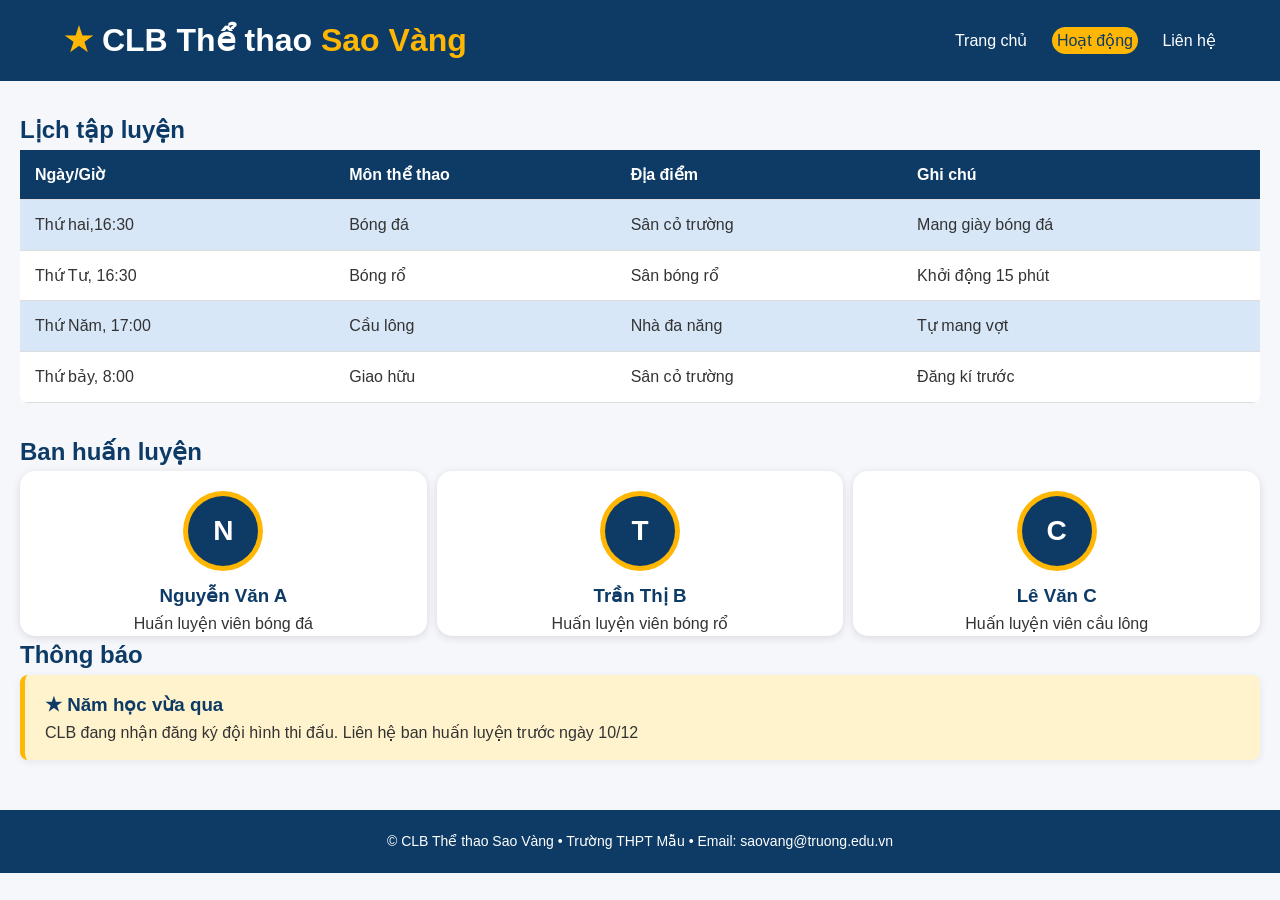
<file: hoat_dong.html>
<!DOCTYPE html>
<html>
  <head>
    <title>Câu lạc bộ thể thao </title>
    <link rel="stylesheet" href="styles.css" />
  </head>
  <body>
    <div class="dau-trang">
      <div class="bieu-tuong-clb"><h1><span class="chu-nhan-vang">&#9733 </span> CLB Thể thao <span class="chu-nhan-vang">Sao Vàng</span></h1></div>
      <div class="thanh-menu">
        <ul>
          <li><a href="index.html">Trang chủ</a></li>
          <li><a href="hoat_dong.html" class="kich-hoat">Hoạt động</a></li>
          <li><a href="lien_he.html">Liên hệ</a></li>
        </ul>
      </div>
    </div>
    <div class="noi-dung-sau-banner">
      <table class="bang-lich-tap"> 
        <caption><h2>Lịch tập luyện</h2></caption>
        <tr> 
          <th> Ngày/Giờ</th> <th>Môn thể thao </th><th> Địa điểm </th><th> Ghi chú </th>
        </tr>
        <tr> 
          <td> Thứ hai,16:30  </td> <td> Bóng đá </td><td>Sân cỏ trường </td><td> Mang giày bóng đá </td>
        </tr>
        <tr> 
          <td> Thứ Tư, 16:30</td> <td> Bóng rổ </td><td>Sân bóng rổ </td><td> Khởi động 15 phút </td>
        </tr>
      <tr> 
        <td> Thứ Năm, 17:00 </td><td> Cầu lông </td><td> Nhà đa năng </td><td> Tự mang vợt </td>
      </tr>
      <tr> 
        <td> Thứ bảy, 8:00 </td><td> Giao hữu </td><td> Sân cỏ trường </td><td> Đăng kí trước </td>
      </tr>
      </table>
      
      <h2> Ban huấn luyện </h2>
      <div class="sports-container ban-huan-luyen">
          <div class="sport-item"> 
            <div class="khung-tron-chu-cai"> 
              <p class="vong-trong"> N </p>
            </div>
            <h3> Nguyễn Văn A </h3>
            <p> Huấn luyện viên bóng đá </p>
          </div>

        <div class="sport-item"> 
            <div class="khung-tron-chu-cai"> 
              <p class="vong-trong"> T </p>
            </div>
            <h3> Trần Thị B  </h3>
            <p> Huấn luyện viên bóng rổ  </p>
          </div>
        <div class="sport-item"> 
            <div class="khung-tron-chu-cai"> 
              <p class="vong-trong"> C </p>
            </div>
            <h3> Lê Văn C </h3>
            <p> Huấn luyện viên cầu lông  </p>
        </div>
      </div>


      <h2> Thông báo </h2>
      <div class="achievements" > 
        <div class="box">
              <h3 >★ Năm học vừa qua</h3>
              <p> CLB đang nhận đăng ký đội hình thi đấu. Liên hệ ban huấn luyện trước ngày 10/12 </p>
          </div>
      </div>
    </div>
     <div class="chan-trang">
        © CLB Thể thao Sao Vàng • Trường THPT Mẫu • Email: saovang@truong.edu.vn
      </div>





    


  </body>
</html>
</file>
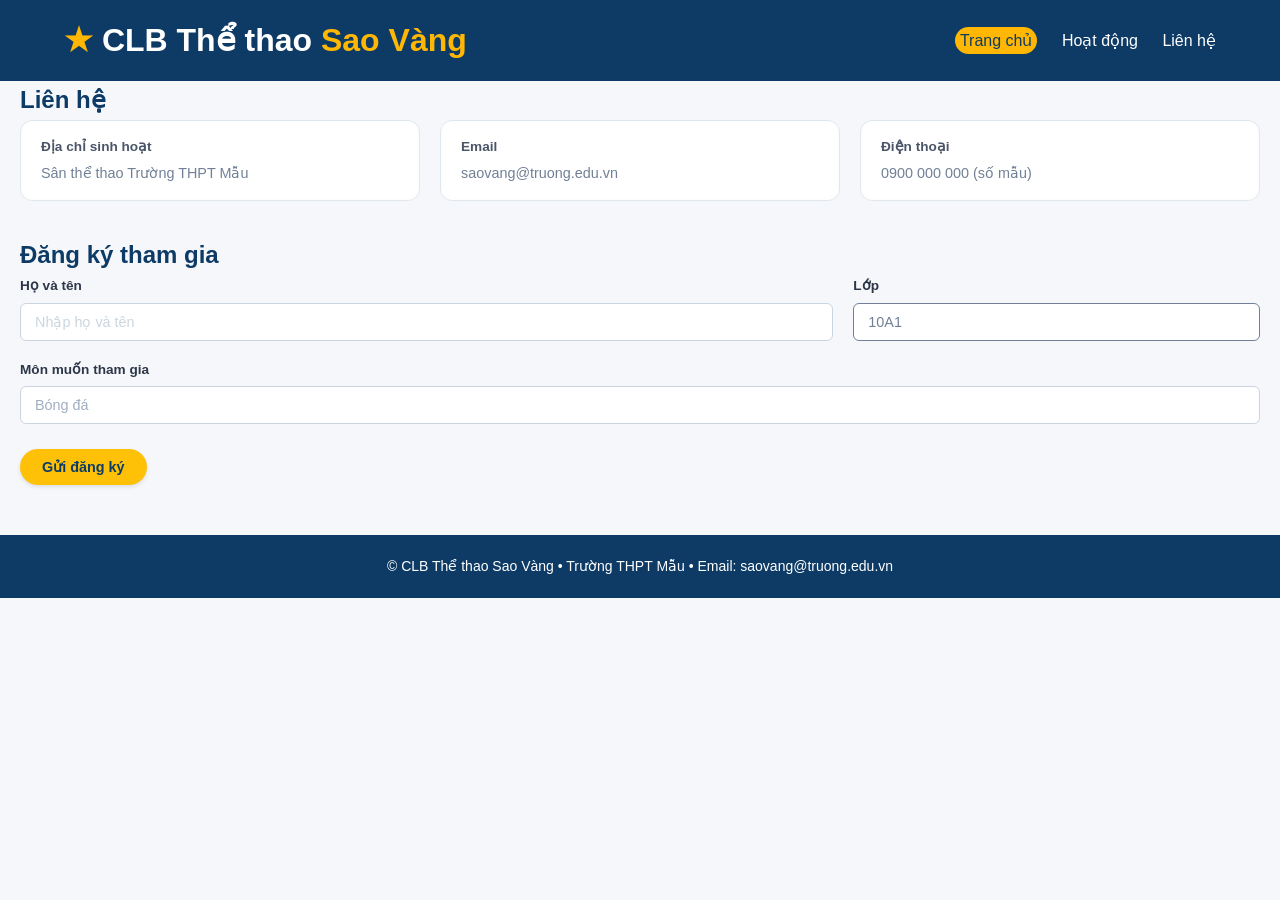
<file: lien_he.html>
<!DOCTYPE html>
<html>
  <head>
    <title>Câu lạc bộ thể thao </title>
    <link rel="stylesheet" href="styles.css" />
  </head>
  <body>
    <div class="dau-trang">
      <div class="bieu-tuong-clb"><h1><span class="chu-nhan-vang">&#9733 </span> CLB Thể thao <span class="chu-nhan-vang">Sao Vàng</span></h1></div>
      <div class="thanh-menu">
          <ul>
            <li><a href="index.html" class="kich-hoat">Trang chủ</a></li>
            <li><a href="hoat_dong.html">Hoạt động</a></li>
            <li><a href="lien_he.html">Liên hệ</a></li>
          </ul>
      </div>
    </div>

    <div class="noi-dung-sau-banner"> 
      <div class="content">
            <h2>Liên hệ</h2>
            <div class="info-grid">
                <div class="info-card">
                    <label>Địa chỉ sinh hoạt</label>
                    <p>Sân thể thao Trường THPT Mẫu</p>
                </div>
                <div class="info-card">
                    <label>Email</label>
                    <p>saovang@truong.edu.vn</p>
                </div>
                <div class="info-card">
                    <label>Điện thoại</label>
                    <p>0900 000 000 (số mẫu)</p>
                </div>
            </div>

      
            <h2>  Đăng ký tham gia</h2>
            <form action="#" method="post">
                <div class="form-row">
                    <div class="form-group">
                        <label class="form-label" for="txtHoten">Họ và tên</label>
                        <input type="text" id="txtHoten" name="hoten" placeholder="Nhập họ và tên">
                    </div>
                    <div class="form-group">
                        <label class="form-label" for="txtLop">Lớp</label>
                        <input type="text" id="txtLop" name="lop" value="10A1" style="border-color: #718096; color: #718096;">
                    </div>
                </div>

                <div class="form-group-full">
                    <label class="form-label" for="slMonhoc">Môn muốn tham gia</label>
                    <select id="slMonhoc" name="monhoc">
                        <option value="bongda" selected>Bóng đá</option>
                        <option value="bongro">Bóng rổ</option>
                        <option value="caulong">Cầu lông</option>
                    </select>
                </div>

                <button type="submit" class="btn-submit">Gửi đăng ký</button>
            </form>
        </div>    
    </div>
     <div class="chan-trang">
        © CLB Thể thao Sao Vàng • Trường THPT Mẫu • Email: saovang@truong.edu.vn
      </div>








  </body>
</html>
</file>
<file: styles.css>
* {
  margin: 0;
  padding: 0;
  box-sizing: border-box; 
}
body {
  font-family: 'Segoe UI', Tahoma, Geneva, Verdana, sans-serif;
  background-color: #F5F7FB;
  color: #333333;
  line-height: 1.6;
}
.khung-chinh {
    padding-left: 0;
    padding-right: 0;
}
.dau-trang {
  background-color: #0D3B66;
  color: #ffffff;
  display: flex;
  justify-content: space-between;
  align-items: center;
  padding: 15px 5%;
}
.chu-nhan-vang {
  color: #FFB703;
}
.thanh-menu ul {
  list-style: none;
}
.thanh-menu ul li {
  display: inline-block;
  margin-left: 20px;
}

.thanh-menu ul li a {
  color: #ffffff;
  text-decoration: none;
  font-weight: 500;
  transition: color 0.3s ease;
}
.thanh-menu ul li a:hover,
.thanh-menu ul li a.kich-hoat {
  background-color:#FFB703; 
  color:#0D3B66;
  border-radius: 60px;
  padding-top: 5px;
  padding-bottom: 5px ;
  padding-left:5px;
  padding-right:5px;
}
.khung-banner {
  position: relative;
  color: #ffffff;
  text-align: center;
}

.khung-banner img {
  display: block;
  width: 100%;
  height: 420px;
  object-fit: cover;
}
.banner-text {
  position: absolute;
  top: 30%;       
  left: 30%;       
  transform: translate(-50%, -50%); 
  color: white;     
  text-align: left; 
  text-shadow: 2px 2px 4px rgba(0, 0, 0, 0.6);
}

.nut-dang-ky {
  background-color: #FFB703;
  color: #276daf;
  padding: 10px 10px;
  border: none;
  border-radius: 8px; 
}

.nut-dang-ky a {
  text-decoration: none;
}
.nut-dang-ky:hover {
  transform: translateY(-3px);
  box-shadow: 0 6px 12px rgba(0, 0, 0, 0.15);
}
h2{ 
  color: #0D3B66;
  text-align:left;
}
h3{ 
  color: #0D3B66;
  text-align:left ;
}
.tieu-de-chinh {
  text-align: center;
  margin: 40px 0 20px;
  color: #0D3B66;
}

.the-noi-dung img {
  width: 100%;
  height: 180px;
  object-fit: cover;
}
.khung-tron-chu-cai {
  width: 80px;
  height: 80px;
  background-color: #FFB703;
  color: #FFB703;
  font-size: 28px;
  font-weight: bold;
  display: grid;
  place-items: center;
  border-radius: 50%;
  margin: 20px auto 10px;
}
.vong-trong {
  width: 70px;
  height: 70px;
  margin: 0;
  padding: 0;
  background-color: #0D3B66;
  color: #ffffff;
  border-radius: 50%;
  display: grid;
  place-items: center;
  line-height: 1;
}
.bang-lich-tap {
  width: 100%;
  margin: 30px 0;
  border-collapse: collapse;
  background-color: #ffffff;
  border-radius: 8px;
  overflow: hidden;
}
.bang-lich-tap th, 
.bang-lich-tap td {
  padding: 12px 15px;
  text-align: left;
  border-bottom: 1px solid #ddd;
}

.bang-lich-tap th {
  background-color: #0D3B66;
  color: #ffffff;
}
.bang-lich-tap tr:nth-child(even) {
  background-color: #d7e7f8;
}

.khung-thong-bao {
  width: 90%;
  margin: 20px auto;
  padding: 15px;
  background-color: #FFF3CD;
  border-left: 6px solid #FFB703; 
  border-radius: 4px;
}
.khung-bieu-mau {
  max-width: 600px;
  margin: 30px auto;
  background-color: #ffffff;
  padding: 30px;
  border-radius: 12px;
  display: grid; 
  grid-template-columns: 1fr 1fr; 
  gap: 20px;
}
.o-nhap-toan-chieu {
  grid-column: span 2;
}

.nhan-nhap-lieu {
  display: block;
  margin-bottom: 5px;
  font-weight: bold;
}

.o-dien-thong-tin {
  width: 100%;
  padding: 10px;
  border: 1px solid #ccc;
  border-radius: 6px; 
}
.o-dien-thong-tin:focus-visible {
  outline: 2px solid #0D3B66;
}
.chan-trang {
  flex: 0 0 100%;
  width: 100%;
  background-color: #0D3B66;
  color: #ffffff;
  text-align: center;
  padding: 20px;
  margin-top: 50px;
  font-size: 14px;
}
.chu-thich {
    font-size: 14px;
    color: #666666;       
    margin-top: 12px;     
    padding: 0 15px;     
}
.noi-dung-sau-banner {
    margin-left: 20px;
    margin-right: 20px;
}
.sports-container {
    display: flex;             
    flex-wrap: wrap;
    justify-content: space-between;
    gap: 20px;                 
}
.ban-huan-luyen {
    display: grid;
    grid-template-columns: repeat(3, minmax(0, 1fr));
    gap: 10px;
}
.ban-huan-luyen h3,
.ban-huan-luyen > .sport-item > p {
    text-align: center;
}
.sport-item {
    flex: 1;                
    position: relative;        
    border-radius: 15px;      
    overflow: hidden;
    background: #ffffff;
    box-shadow: 0 2px 8px rgba(0, 0, 0, 0.12);
}      
.sport-item img {
    width: 100%;               
    height: 180px;            
    object-fit: cover;         
    display: block;
}
.sport-title {
    position: static;
    background: #ffffff;
    color: #333333;
    text-align: left;
    padding: 12px 14px;
    line-height: 1.5;
}
.sport-title br {
    display: none;
}
.sport-title p:not(.nd-the) {
    font-weight: normal;
}
.nd-the{ 
  color:#0D3B66;
  text-align: left;
  padding-left: 10px;
}
.achievement {
    flex: 0 0 100%;
}
.achievement h2 { color: #0f2c59; font-size: 20px; margin-bottom: 15px; }
.achievement .box {
    background: #fff;
    border-radius: 8px;
    border-left: 5px solid #ffb703; 
    padding: 15px 20px;
    box-shadow: 0 2px 8px #0001;  
}
.achievement h3 { font-size: 16px; margin-bottom: 8px; color: #1a202c; }
.achievement ul { padding-left: 20px; color: #4a5568; line-height: 1.6; }

.achievements {
    flex: 0 0 100%;
}
.achievements h2 { color: #0f2c59; font-size: 20px; margin-bottom: 15px; }
.achievements .box {
    background: #FFF3CD;
    border-radius: 8px;
    border-left: 5px solid #ffb703; 
    padding: 15px 20px;
    box-shadow: 0 2px 8px #0001; 
     
}

.info-grid {
  display: grid;
  grid-template-columns: repeat(3, 1fr);
  gap: 20px;
  margin-bottom: 35px;
}

.info-card {
  background-color: #ffffff;
  border: 1px solid #e1e8ed;
  padding: 15px 20px;
   border-radius: 12px; /* Bo góc mượt mà */
  box-shadow: inset 0 0 4px rgba(0,0,0,0.02);
}
.info-card label {
  display: block;
  font-size: 0.85rem;
  font-weight: 700;
  color: #4a5568;
  margin-bottom: 5px;
}

.info-card p {
  font-size: 0.9rem;
  color: #718096;
            
}
.form-row {
            display: grid;
            grid-template-columns: 2fr 1fr; 
            gap: 20px;
            margin-bottom: 18px;
        }

        .form-group {
            display: flex;
            flex-direction: column;
            gap: 6px;
        }

        .form-group-full {
            display: flex;
            flex-direction: column;
            gap: 6px;
            margin-bottom: 25px;
        }

        label.form-label {
            font-size: 0.85rem;
            font-weight: 700;
            color: #2d3748;
        }

        input[type="text"], select {
            width: 100%;
            padding: 10px 14px;
            font-size: 0.9rem;
            border: 1px solid #cbd5e0;
            border-radius: 6px;
            color: #4a5568;
            background-color: #ffffff;
            outline: none;
            transition: border-color 0.2s;
        }
        input[type="text"]:focus, select:focus {
            border-color: #4a7a96;
        }
        select {
            appearance: none; 
            background-position: right 14px center;
            background-size: 14px;
            color: #a0aec0; 
        }

        input::placeholder {
            color: #cbd5e0; 
        }
        .btn-submit {
            background-color: #ffc107;
            color: #0b3c68;
            border: none;
            padding: 10px 22px;
            font-size: 0.9rem;
            font-weight: 700;
            border-radius: 20px;
            cursor: pointer;
            box-shadow: 0 2px 4px rgba(0,0,0,0.1);
            transition: background-color 0.2s;
        }
</file>
